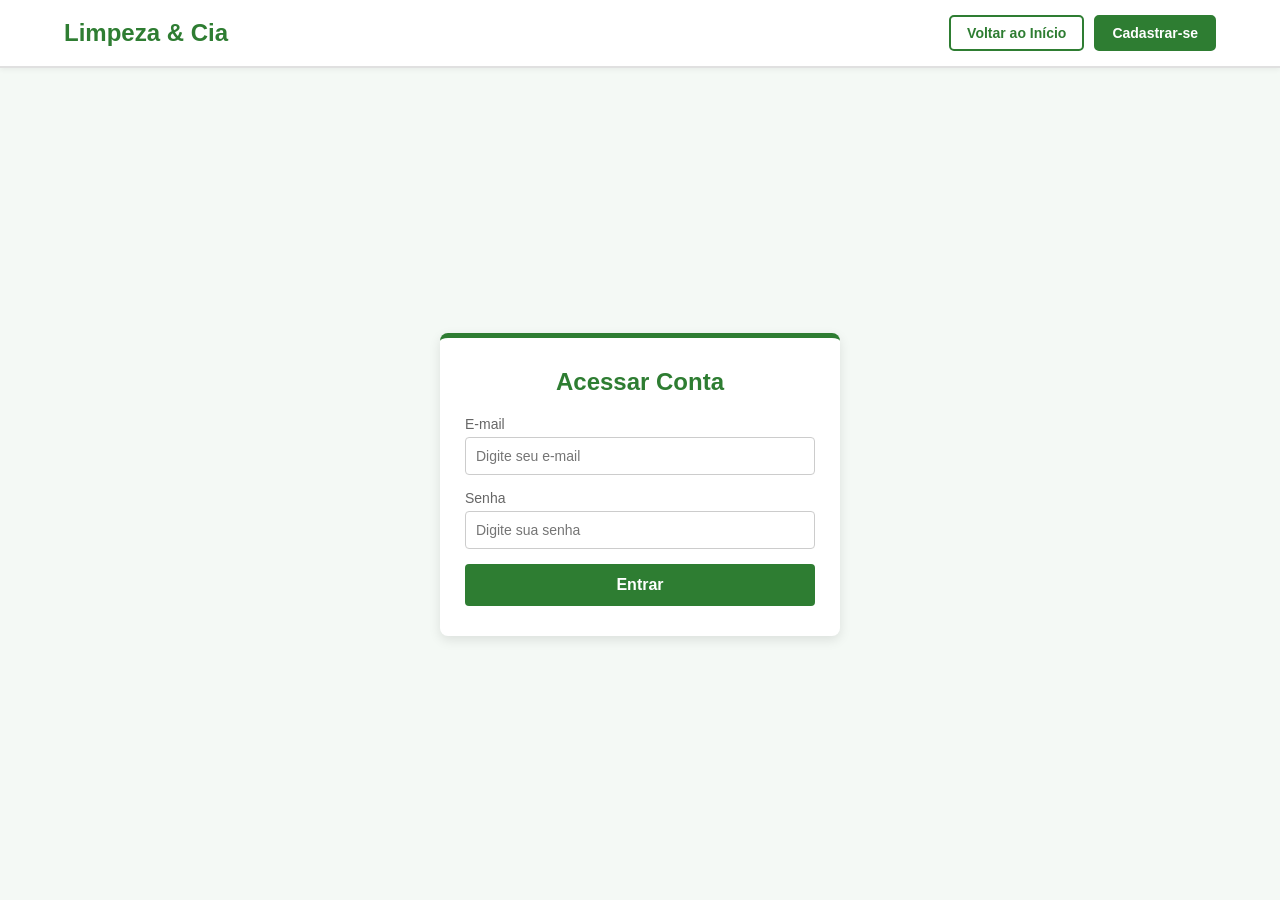
<file: pagina2.html>
<!DOCTYPE html>
<html lang="pt-BR">
<head>
    <meta charset="UTF-8">
    <meta name="viewport" content="width=device-width, initial-scale=1.0">
    <title>Entrar - Limpeza & Cia</title>
    <link rel="stylesheet" href="style.css">
</head>
<body>

    <header>
        <a href="index.html" class="logo" style="text-decoration: none;">Limpeza & Cia</a>
        <div class="nav-buttons">
            <a href="index.html" class="btn btn-entrar">Voltar ao Início</a>
            <a href="pagina3.html" class="btn btn-cadastrar">Cadastrar-se</a>
        </div>
    </header>

    <main class="form-container">
        <div class="form-card">
            <h2>Acessar Conta</h2>
            <form>
                <div class="input-group">
                    <label for="email">E-mail</label>
                    <input type="email" id="email" placeholder="Digite seu e-mail" required>
                </div>
                <div class="input-group">
                    <label for="senha">Senha</label>
                    <input type="password" id="senha" placeholder="Digite sua senha" required>
                </div>
                <button type="submit" class="btn-submit">Entrar</button>
            </form>
        </div>
    </main>

</body>
</html>
</file>
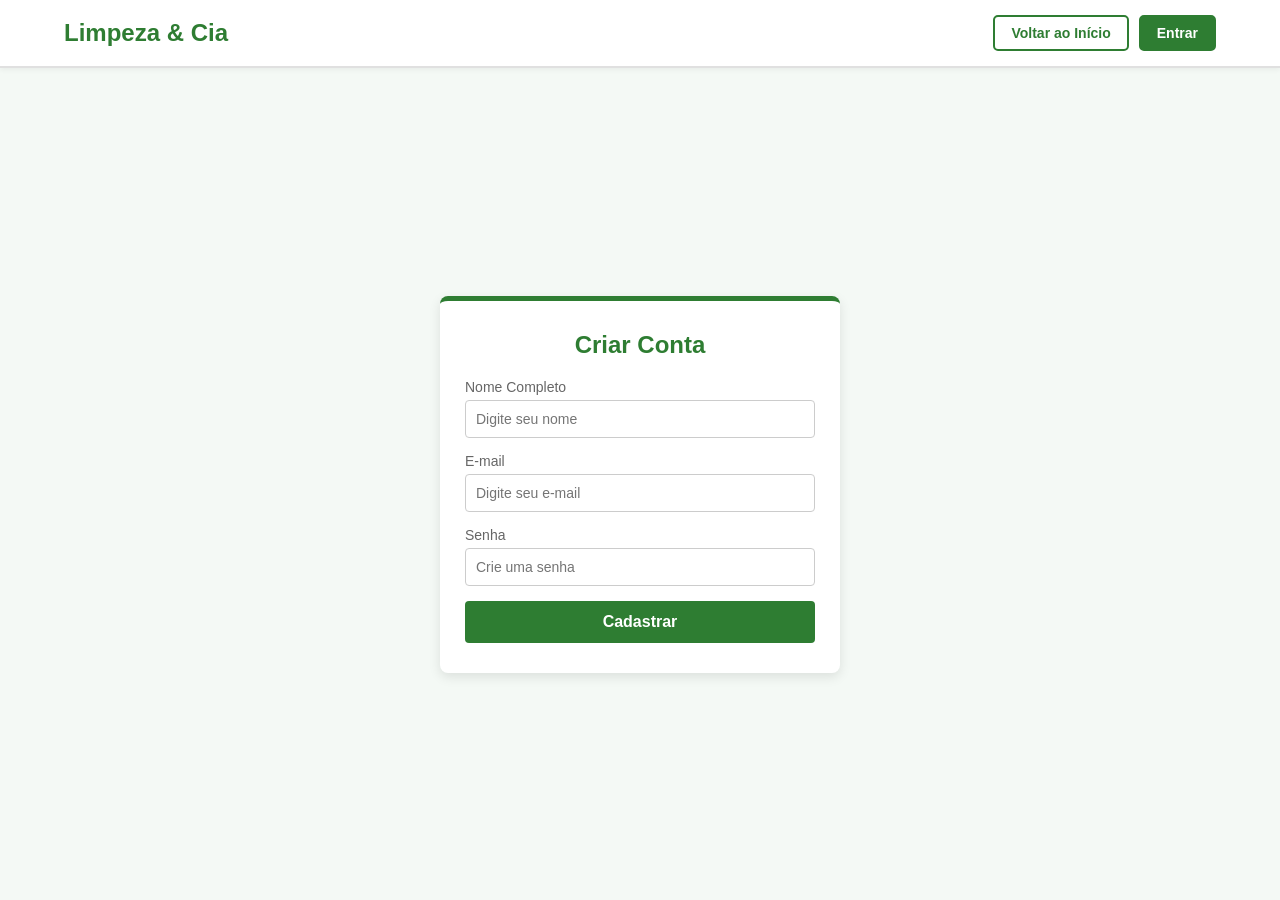
<file: pagina3.html>
<!DOCTYPE html>
<html lang="pt-BR">
<head>
    <meta charset="UTF-8">
    <meta name="viewport" content="width=device-width, initial-scale=1.0">
    <title>Cadastrar - Limpeza & Cia</title>
    <link rel="stylesheet" href="style.css">
</head>
<body>

    <header>
        <a href="index.html" class="logo" style="text-decoration: none;">Limpeza & Cia</a>
        <div class="nav-buttons">
            <a href="index.html" class="btn btn-entrar">Voltar ao Início</a>
            <a href="pagina2.html" class="btn btn-cadastrar">Entrar</a>
        </div>
    </header>

    <main class="form-container">
        <div class="form-card">
            <h2>Criar Conta</h2>
            <form>
                <div class="input-group">
                    <label for="nome">Nome Completo</label>
                    <input type="text" id="nome" placeholder="Digite seu nome" required>
                </div>
                <div class="input-group">
                    <label for="email">E-mail</label>
                    <input type="email" id="email" placeholder="Digite seu e-mail" required>
                </div>
                <div class="input-group">
                    <label for="senha">Senha</label>
                    <input type="password" id="senha" placeholder="Crie uma senha" required>
                </div>
                <button type="submit" class="btn-submit">Cadastrar</button>
            </form>
        </div>
    </main>

</body>
</html>
</file>
<file: style.css>
/* Reset básico e fontes */
* {
    margin: 0;
    padding: 0;
    box-sizing: border-box;
    font-family: 'Segoe UI', Tahoma, Geneva, Verdana, sans-serif;
}

body {
    background-color: #f4f9f5;
    color: #333;
    display: flex;
    flex-direction: column;
    min-height: 100vh;
}

/* Barra de navegação superior */
header {
    background-color: #ffffff;
    border-bottom: 2px solid #e0e0e0;
    padding: 15px 5%;
    display: flex;
    justify-content: space-between;
    align-items: center;
    box-shadow: 0 2px 5px rgba(0, 0, 0, 0.05);
    flex-wrap: wrap; /* Permite quebrar linha no celular se necessário */
    gap: 10px;
}

.logo {
    font-size: 24px;
    font-weight: bold;
    color: #2e7d32;
}

.nav-buttons {
    display: flex;
    gap: 10px;
}

.nav-buttons .btn {
    text-decoration: none;
    padding: 8px 16px;
    border-radius: 5px;
    font-weight: 600;
    transition: 0.3s;
    font-size: 14px;
    text-align: center;
}

.btn-entrar {
    color: #2e7d32;
    border: 2px solid #2e7d32;
    background-color: transparent;
}

.btn-entrar:hover {
    background-color: #e8f5e9;
}

.btn-cadastrar {
    color: #ffffff;
    background-color: #2e7d32;
    border: 2px solid #2e7d32;
}

.btn-cadastrar:hover {
    background-color: #1b5e20;
}

/* Conteúdo Principal da Home (index.html) */
.hero {
    display: flex;
    align-items: center;
    justify-content: space-between;
    padding: 40px 8%;
    flex: 1;
    gap: 30px;
}

.hero-text {
    max-width: 50%;
}

.hero-text h1 {
    font-size: 36px;
    color: #1b5e20;
    margin-bottom: 20px;
    line-height: 1.2;
}

.hero-text p {
    font-size: 18px;
    line-height: 1.6;
    color: #555;
}

.hero-image {
    display: flex;
    justify-content: center;
    width: 100%;
    max-width: 450px;
}

.hero-image img {
    width: 100%;
    height: auto;
    border-radius: 10px;
    object-fit: cover;
}

/* Formulários (pagina2.html e pagina3.html) */
.form-container {
    display: flex;
    justify-content: center;
    align-items: center;
    flex: 1;
    padding: 30px 20px;
}

.form-card {
    background-color: #ffffff;
    padding: 30px 25px;
    border-radius: 8px;
    box-shadow: 0 4px 12px rgba(0, 0, 0, 0.1);
    width: 100%;
    max-width: 400px;
    border-top: 5px solid #2e7d32;
}

.form-card h2 {
    margin-bottom: 20px;
    color: #2e7d32;
    text-align: center;
}

.input-group {
    margin-bottom: 15px;
}

.input-group label {
    display: block;
    margin-bottom: 5px;
    color: #666;
    font-size: 14px;
}

.input-group input {
    width: 100%;
    padding: 10px;
    border: 1px solid #ccc;
    border-radius: 4px;
    font-size: 14px;
}

.input-group input:focus {
    outline: none;
    border-color: #2e7d32;
}

.btn-submit {
    width: 100%;
    padding: 12px;
    background-color: #2e7d32;
    color: white;
    border: none;
    border-radius: 4px;
    font-size: 16px;
    font-weight: bold;
    cursor: pointer;
    transition: 0.3s;
}

.btn-submit:hover {
    background-color: #1b5e20;
}


/* =================================================== */
/* REGRA RESPONSIVA PARA CELULARES E TABLETS PEQUENOS */
/* =================================================== */
@media (max-width: 768px) {
    
    /* Reorganiza a barra superior */
    header {
        flex-direction: column;
        text-align: center;
        padding: 15px 20px;
    }

    .nav-buttons {
        width: 100%;
        justify-content: center;
        margin-top: 5px;
    }

    /* Empilha o texto e a imagem na vertical */
    .hero {
        flex-direction: column-reverse; /* A imagem fica em cima ou no texto de forma organizada */
        padding: 30px 5%;
        text-align: center;
    }

    .hero-text {
        max-width: 100%;
    }

    .hero-text h1 {
        font-size: 26px;
    }

    .hero-text p {
        font-size: 16px;
    }

    .hero-image {
        max-width: 100%;
    }

    /* Ajuste no formulário em telas muito pequenas */
    .form-card {
        padding: 25px 18px;
    }
}
</file>
